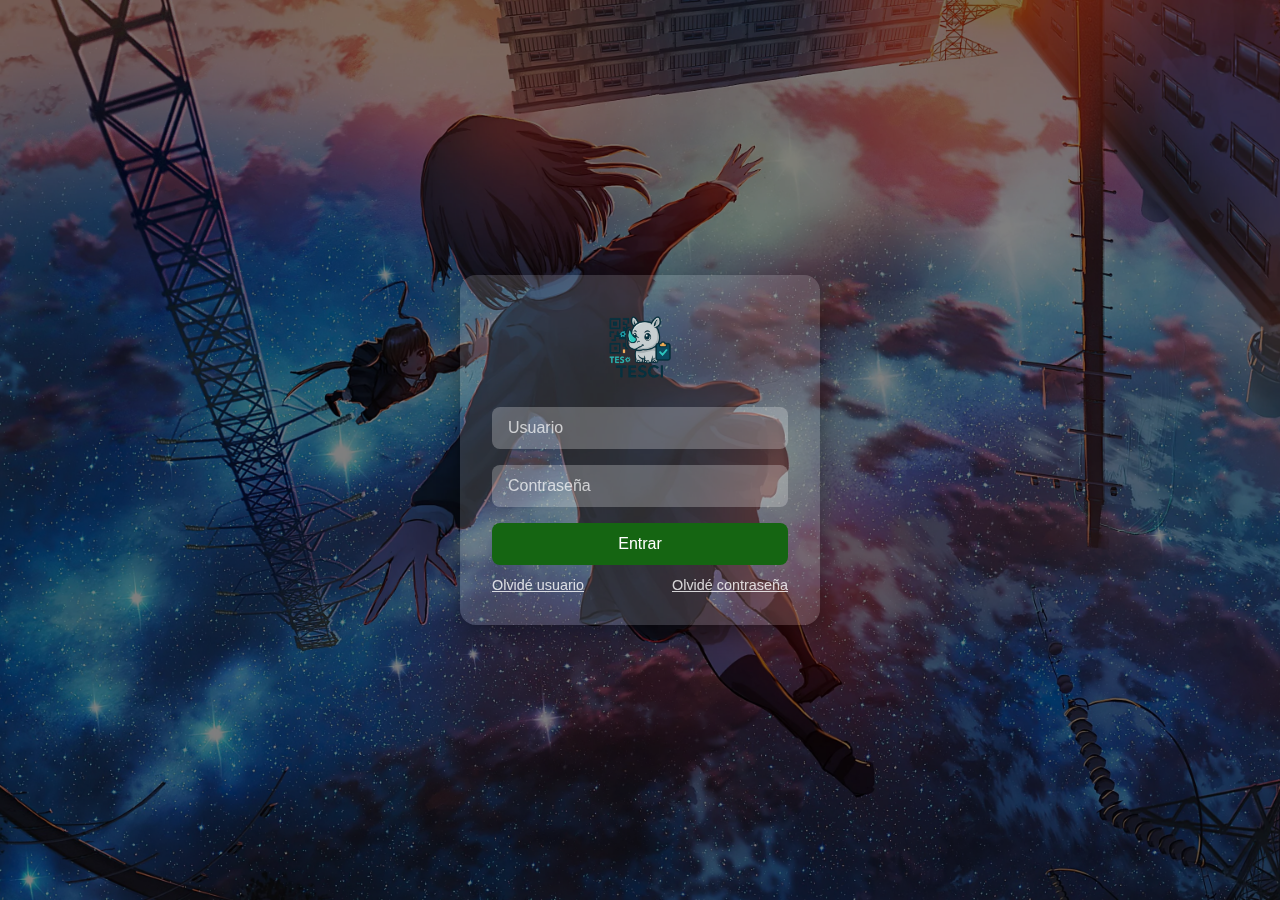
<file: index.html>
<!DOCTYPE html>
<html lang="es">
<head>
  <meta charset="UTF-8">
  <title>Login · Asistencia QR</title>
    <!-- favicon básico -->
<link rel="icon" type="image/x-icon" href="assets/favicon.ico" />

<!-- (opcional) versión PNG para navegadores modernos -->
<link rel="icon" type="image/png" sizes="32x32" href="assets/favicon.png" />
<link rel="icon" type="image/png" sizes="16x16" href="assets/favicon-16.png" />

  <meta name="viewport" content="width=device-width,initial-scale=1">
  <link rel="stylesheet" href="login.css">
</head>
<script src="click-sound.js" defer></script>

<body>
  <div class="login-wrapper">
    <div class="login-container">
      <img src="assets/logo.png" alt="Logo" class="login-logo">
      <form id="login-form">
        <input type="text"     id="login-user" placeholder="Usuario" required>
        <input type="password" id="login-pass" placeholder="Contraseña" required>
        <button type="submit">Entrar</button>
      </form>
      <div class="links">
        <a href="#" id="forgot-user-link">Olvidé usuario</a>
        <a href="#" id="forgot-pass-link">Olvidé contraseña</a>
      </div>
      <p id="login-error" class="login-error"></p>
    </div>
  </div>
  <script src="login.js" defer></script>
</body>
</html>
</file>
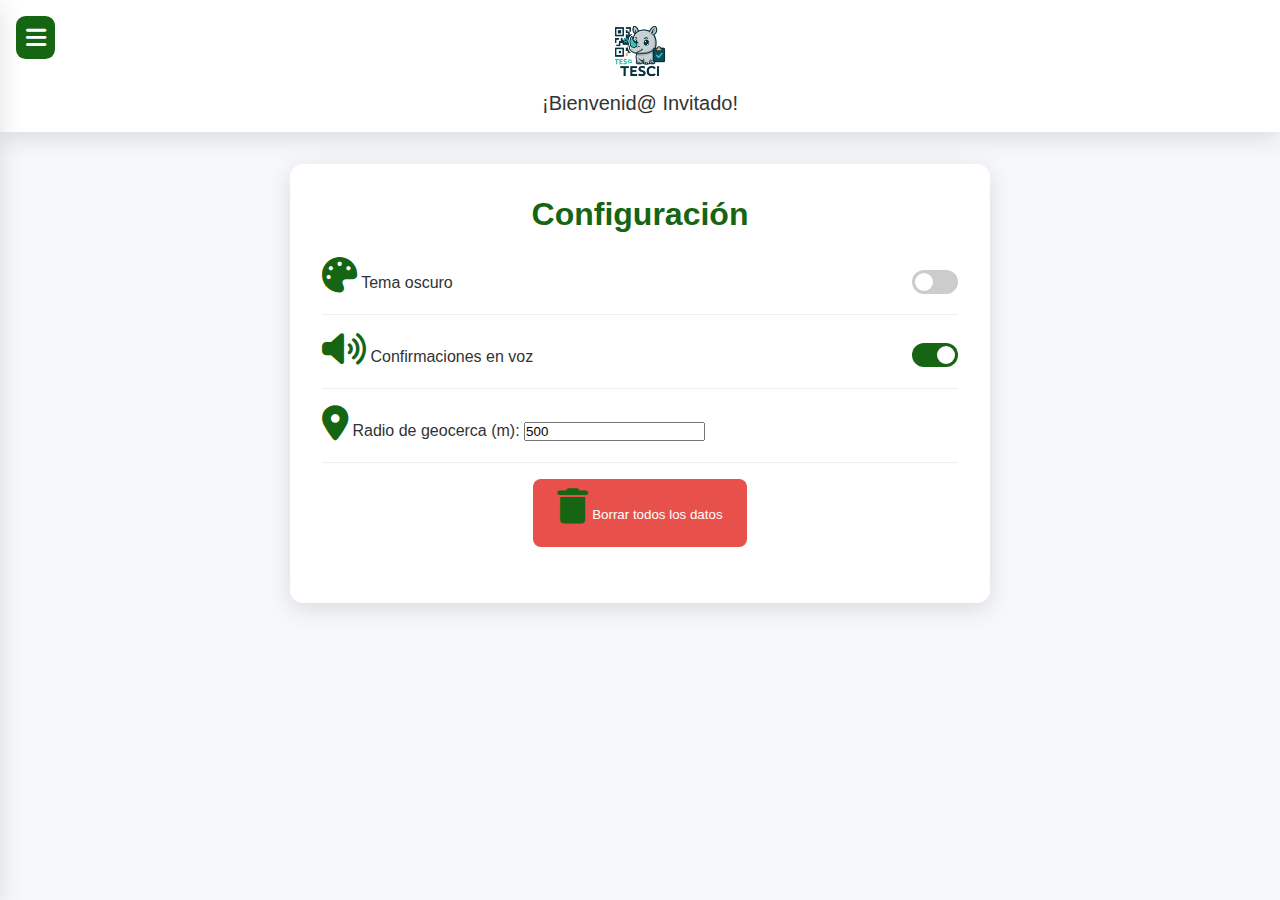
<file: config.html>
<!DOCTYPE html>
<html lang="es">
<head>
  <meta charset="utf-8" />
  <meta name="viewport" content="width=device-width,initial-scale=1" />
  <title>Configuración · Asistencia QR</title>

  <!-- favicons -->
  <link rel="icon" type="image/x-icon" href="assets/favicon.ico" />
  <link rel="icon" type="image/png"  sizes="32x32" href="assets/favicon.png" />
  <link rel="icon" type="image/png"  sizes="16x16" href="assets/favicon-16.png" />

  <!-- estilos -->
  <link rel="stylesheet"
        href="https://cdnjs.cloudflare.com/ajax/libs/font-awesome/6.4.0/css/all.min.css"/>
  <link rel="stylesheet" href="style.css" />
  <link rel="stylesheet" href="config.css" />

  <!-- menú + sonido -->
  <script src="menu.js"             defer></script>
  <script src="js/click-sound.js"   defer></script>

  <!-- lógica de configuración -->
  <script type="module" src="/config.js" defer></script>
</head>

<body>
<main class="content protected">
  <section class="config-section card">
    <h1>Configuración</h1>

    <!-- Tema oscuro -->
    <div class="config-row">
      <span><i class="fas fa-palette"></i> Tema oscuro</span>
      <label class="switch">
        <input type="checkbox" id="dark-toggle"/>
        <span class="slider"></span>
      </label>
    </div>

    <!-- Confirmaciones en voz -->
    <div class="config-row">
      <span><i class="fas fa-volume-up"></i> Confirmaciones en voz</span>
      <label class="switch">
        <input type="checkbox" id="voice-toggle"/>
        <span class="slider"></span>
      </label>
    </div>

    <!-- Geocerca -->
    <div class="config-row">
      <label>
        <i class="fas fa-map-marker-alt"></i>
        Radio de geocerca (m):
        <input type="number" id="geo-radius" min="100" step="50"/>
      </label>
    </div>

    <!-- Modo mantenimiento (switch simple) -->
    <div class="config-row" id="row-maint" style="display:none">
      <span><i class="fas fa-wrench"></i> Modo mantenimiento</span>
      <label class="switch">
        <input type="checkbox" id="maint-toggle"/>
        <span class="slider"></span>
      </label>
    </div>

    <!-- Panel avanzado de mantenimiento -->
    <div id="maint-advanced" style="display:none;margin-top:1rem">
      <h3>Mensaje para los usuarios</h3>
      <textarea id="maint-msg" rows="3"
                placeholder="Ej.: Actualizando servidor…"></textarea>

      <h3>Fin estimado</h3>
      <input type="datetime-local" id="maint-end"/>

      <h3>Tareas / cambios</h3>
      <textarea id="maint-list" rows="3"
        placeholder="- Migración BD&#10;- Optimización cámara"></textarea>

      <button id="maint-save" class="secondary" style="margin-top:.8rem">
        <i class="fas fa-save"></i> Guardar aviso
      </button>
    </div>

    <!-- Danger zone -->
    <div class="config-row center">
      <button id="reset-btn">
        <i class="fas fa-trash"></i> Borrar todos los datos
      </button>
    </div>

    <!-- Toast -->
    <div id="notification" class="notification"></div>
  </section>
</main>
</body>
</html>
</file>
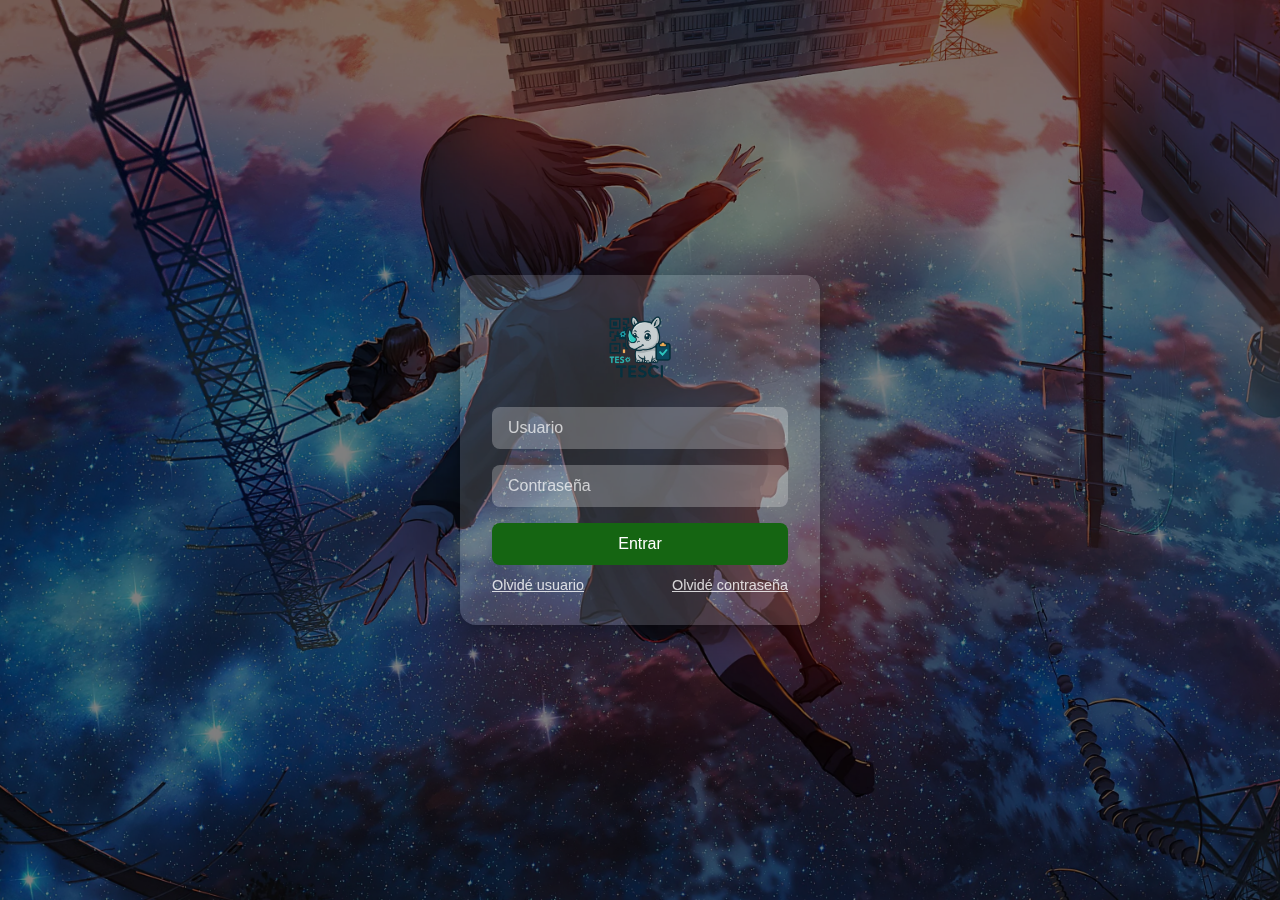
<file: gestionalumnos.html>
<!DOCTYPE html>
<html lang="es">
<head>
  <meta charset="UTF-8" />
  <meta name="viewport" content="width=device-width,initial-scale=1" />
  <title>Gestión de Alumnos · Asistencia QR</title>
  <!-- favicon básico -->
  <link rel="icon" type="image/x-icon" href="assets/favicon.ico" />

  <!-- (opcional) versión PNG para navegadores modernos -->
  <link rel="icon" type="image/png" sizes="32x32" href="assets/favicon.png" />
  <link rel="icon" type="image/png" sizes="16x16" href="assets/favicon-16.png" />
  <!-- Iconos + estilos globales -->
  <link rel="stylesheet" href="https://cdnjs.cloudflare.com/ajax/libs/font-awesome/6.4.0/css/all.min.css"/>
  <link rel="stylesheet" href="style.css" />

  <!-- Estilos específicos -->
  <link rel="stylesheet" href="gestionalumnos.css" />

  <!-- Menú/header -->
  <script src="menu.js" defer></script>
  <!-- Lógica de alumnos -->
  <script src="gestionalumnos.js" defer></script>
</head>
<body>
  <!-- menu.js insertará el sidebar + header -->

  <main class="content protected">
    <section class="alumno-section">
      <h1>Gestión de Alumnos</h1>

      <!-- ░░ Formulario Alta / Edición ░░ -->
      <form id="alumno-form" class="alumno-form" autocomplete="off">
        <h2 id="form-title">Añadir Alumno</h2>

        <div class="form-row">
          <label>Núm. Control *</label>
          <!-- SIN pattern; controla el formato en JS -->
          <input type="number" id="ctrl" inputmode="numeric" required />
        </div>

        <div class="form-row">
          <label>Nombre(s) *</label>
          <input id="nombre" required />
        </div>

        <div class="form-row">
          <label>Apellido paterno *</label>
          <input id="ap-pat" required />
        </div>

        <div class="form-row">
          <label>Apellido materno *</label>
          <input id="ap-mat" required />
        </div>

        <div class="form-actions">
          <button type="submit" id="save-btn">
            <i class="fas fa-save"></i> Guardar
          </button>
          <button type="button" id="cancel-btn" class="secondary" style="display:none;">
            <i class="fas fa-times"></i> Cancelar
          </button>
        </div>
      </form>

      <!-- ░░ Tabla Alumnos ░░ -->
      <table class="alumno-table" id="alumno-table">
        <thead>
          <tr>
            <th>N° Control</th>
            <th>Nombre Completo</th>
            <th>% Asistencia</th>
            <th>Acciones</th>
          </tr>
        </thead>
        <tbody></tbody>
      </table>

      <div id="notification" class="notification"></div>
    </section>
  </main>
</body>
</html>
</file>
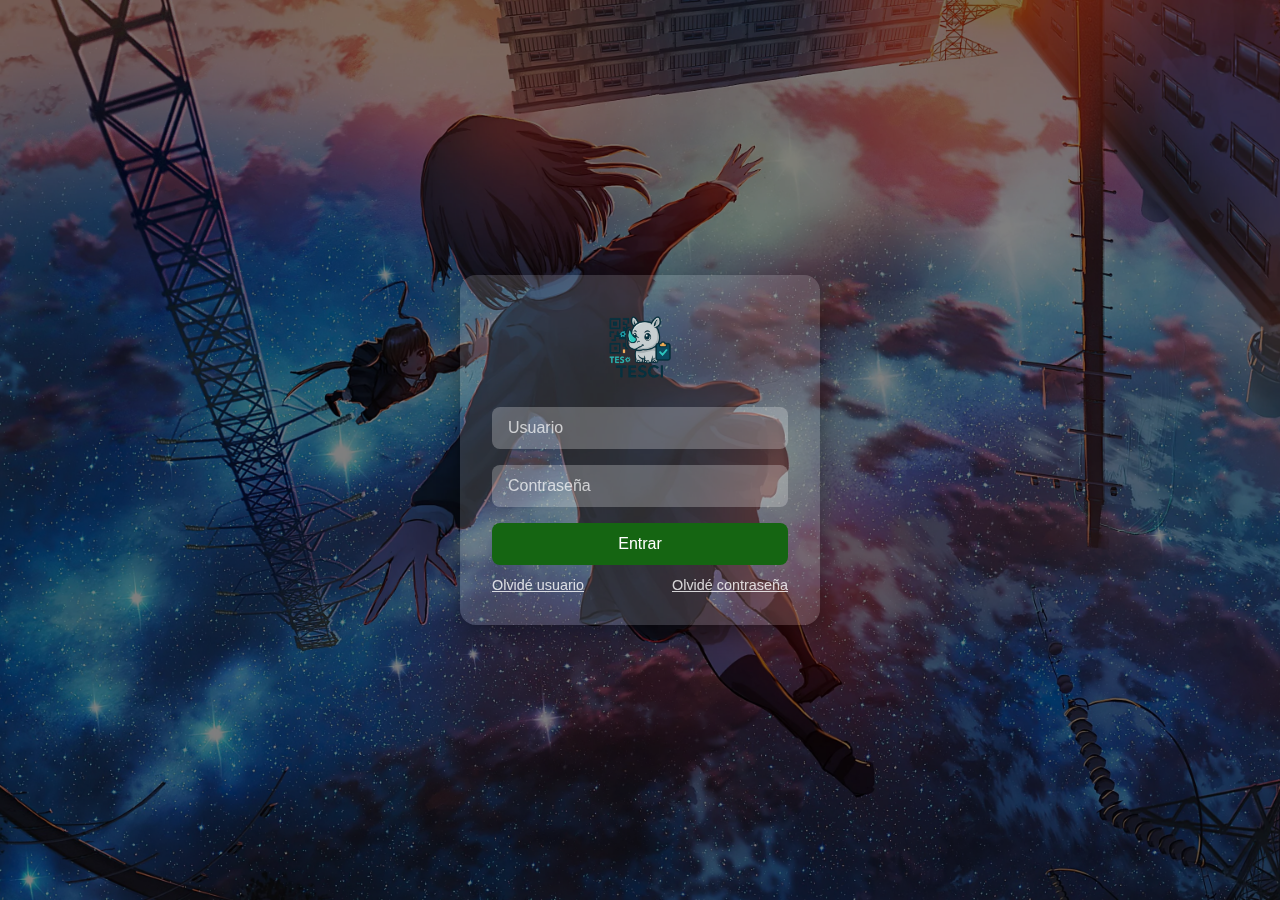
<file: gestionhorarios.html>
<!DOCTYPE html>
<html lang="es">
<head>
  <meta charset="UTF-8" />
  <meta name="viewport" content="width=device-width,initial-scale=1" />
  <title>Gestión de Horarios · Asistencia QR</title>
  <!-- favicon básico -->
  <link rel="icon" type="image/x-icon" href="assets/favicon.ico" />

  <!-- (opcional) versión PNG para navegadores modernos -->
  <link rel="icon" type="image/png" sizes="32x32" href="assets/favicon.png" />
  <link rel="icon" type="image/png" sizes="16x16" href="assets/favicon-16.png" />
  <link rel="stylesheet" href="https://cdnjs.cloudflare.com/ajax/libs/font-awesome/6.4.0/css/all.min.css"/>
  <link rel="stylesheet" href="style.css"/>
  <link rel="stylesheet" href="gestionhorarios.css"/>

  <script src="menu.js" defer></script>
  <script src="gestionhorarios.js" defer></script>
</head>
<script src="click-sound.js" defer></script>

<body>
  <!-- sidebar + header los inyecta menu.js -->

  <main class="content protected">
    <section class="schedule-section card">
      <h1>Gestión de Horarios</h1>

      <!-- ░░ Formulario Alta / Edición ░░ -->
      <form id="class-form" class="class-form" autocomplete="off">
        <h2 id="form-title">Añadir Clase</h2>

        <div class="row2">
          <label>Materia *</label>
          <input id="subject" required />
        </div>

        <!-- DÍAS: ahora cada label contiene el input y un <span> que mostraremos -->
          <div class="row2">
             <label>Días *</label>
                <div class="day-group" id="day-group">
                    <label><input type="checkbox" value="L"><span>Lun</span></label>
                    <label><input type="checkbox" value="M"><span>Mar</span></label>
                    <label><input type="checkbox" value="Mi"><span>Mié</span></label>
                    <label><input type="checkbox" value="J"><span>Jue</span></label>
                    <label><input type="checkbox" value="V"><span>Vie</span></label>
                    <label><input type="checkbox" value="S"><span>Sáb</span></label>
          </div>
        </div>


        <div class="row2">
          <label>Hora inicio *</label>
          <input type="time" id="start" required />
        </div>
        <div class="row2">
          <label>Hora fin *</label>
          <input type="time" id="end" required />
        </div>

        <div class="form-actions">
          <button type="submit" id="save-btn"><i class="fas fa-save"></i> Guardar</button>
          <button type="button" id="cancel-btn" class="secondary" style="display:none;"><i class="fas fa-times"></i> Cancelar</button>
        </div>
      </form>

      <!-- ░░ Tabla Horarios ░░ -->
      <table class="schedule-table" id="schedule-table">
        <thead>
          <tr>
            <th>Materia</th><th>Días</th><th>Horario</th><th>Horas/sem</th><th>Acciones</th>
          </tr>
        </thead>
        <tbody></tbody>
      </table>

      <div id="notification" class="notification"></div>
    </section>
  </main>
</body>
</html>
</file>
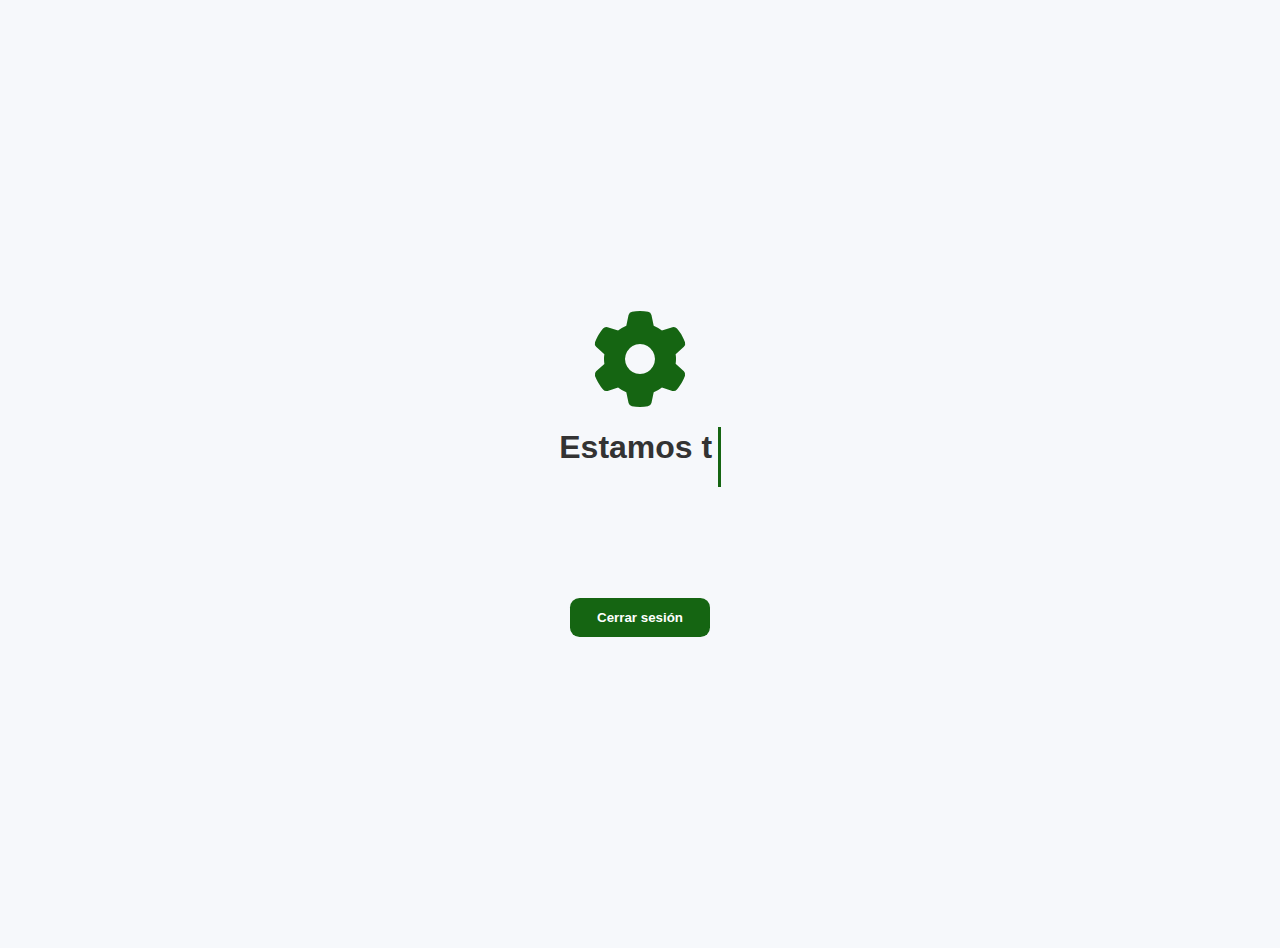
<file: maintenance.html>
<!DOCTYPE html>
<html lang="es">
<head>
<meta charset="utf-8"/>
<meta name="viewport" content="width=device-width,initial-scale=1"/>
<title>Mantenimiento</title>

<link rel="stylesheet"
      href="https://cdnjs.cloudflare.com/ajax/libs/font-awesome/6.4.0/css/all.min.css"/>

<style>
  :root{                         /* tema claro */
    --bg:#f6f8fb;
    --text:#333;
    --primary:#156512;
  }
  :root.dark{                    /* tema oscuro */
    --bg:#1b1b1b;
    --text:#e5e5e5;
    --primary:#34c36d;
  }
  body{
    display:flex;flex-direction:column;align-items:center;justify-content:center;
    min-height:100vh;padding:1rem;text-align:center;
    background:var(--bg);color:var(--text);
    font-family:'Segoe UI',sans-serif;
    transition:background .3s,color .3s;
  }
  /* engrane giratorio */
  .gear{font-size:6rem;color:var(--primary);animation:spin 4s linear infinite}
  @keyframes spin{to{transform:rotate(360deg)}}

  /* encabezado animado */
  .type-box{
    font-size:2rem;font-weight:600;line-height:1.3;
    white-space:nowrap;overflow:hidden;
    border-right:3px solid var(--primary);
    padding-right:.35rem;          /* evita cortar la última letra */
    min-height:3.8rem;
    animation:blink .9s steps(1) infinite;
    margin:1.2rem 0 1rem;
  }
  @keyframes blink{50%{border-color:transparent}}

  /* mensaje fijo */
  #m-msg{max-width:480px;font-size:1.2rem;margin-bottom:.8rem}

  /* hora fin */
  #m-end{font-weight:600;margin-bottom:.6rem}

  /* lista de tareas */
  #m-tasks{
    white-space:pre-line;text-align:left;
    border-left:4px solid var(--primary);
    padding-left:1rem;margin-top:.8rem;font-size:1rem;max-width:480px;
  }

  /* botón logout */
  button{
    background:var(--primary);color:#fff;border:none;font-weight:600;
    padding:.75rem 1.7rem;border-radius:.6rem;cursor:pointer;margin-top:1.5rem;
    transition:filter .15s;
  }
  button:hover{filter:brightness(1.1)}
</style>
</head>
<body>

<i class="fas fa-cog gear"></i>

<!-- texto animado -->
<h2 id="type-msg" class="type-box"></h2>

<!-- mensaje / hora / tareas configurables -->
<p id="m-msg"></p>
<p id="m-end"></p>
<div id="m-tasks"></div>

<button id="btn-logout">Cerrar sesión</button>

<script>
/* ╭─ preferencias (tema & aviso) ─────────────────────────── */
const cfg = JSON.parse(localStorage.qr_config || '{}');
if (cfg.dark) document.documentElement.classList.add('dark');

/* ╭─ frases animadas (sin emojis) ────────────────────────── */
const phrases=[
  'Estamos trabajando…',
  'Actualizando el sistema ',
  'Optimizando rendimiento ',
  'Revisando módulos de seguridad ',
  'Sincronizando datos ',
  'Realizando tareas de mejora ',
  '¡Volveremos en breve! '
];
let ip=0, ic=0, typing=true;
const typeBox=document.getElementById('type-msg');

function loop(){
  const txt=phrases[ip];
  if(typing){
    ic++;
    if(ic===txt.length){typing=false;setTimeout(loop,1200);return;}
  }else{
    ic--;
    if(ic===0){typing=true;ip=(ip+1)%phrases.length;}
  }
  typeBox.textContent=txt.slice(0,ic);
  setTimeout(loop,typing?90:45);
}
loop();

/* ╭─ mensaje, hora estimada y tareas ─────────────────────── */
document.getElementById('m-msg').textContent = cfg.maintMessage || '';
document.getElementById('m-end').textContent =
  cfg.maintEnd ? 'Fin estimado: ' + new Date(cfg.maintEnd).toLocaleString() : '';
document.getElementById('m-tasks').textContent = cfg.maintTasks || '';

/* ╭─ cerrar sesión ───────────────────────────────────────── */
document.getElementById('btn-logout').onclick = () => {
  sessionStorage.clear();
  location.replace('index.html');
};
</script>
</body>
</html>
</file>
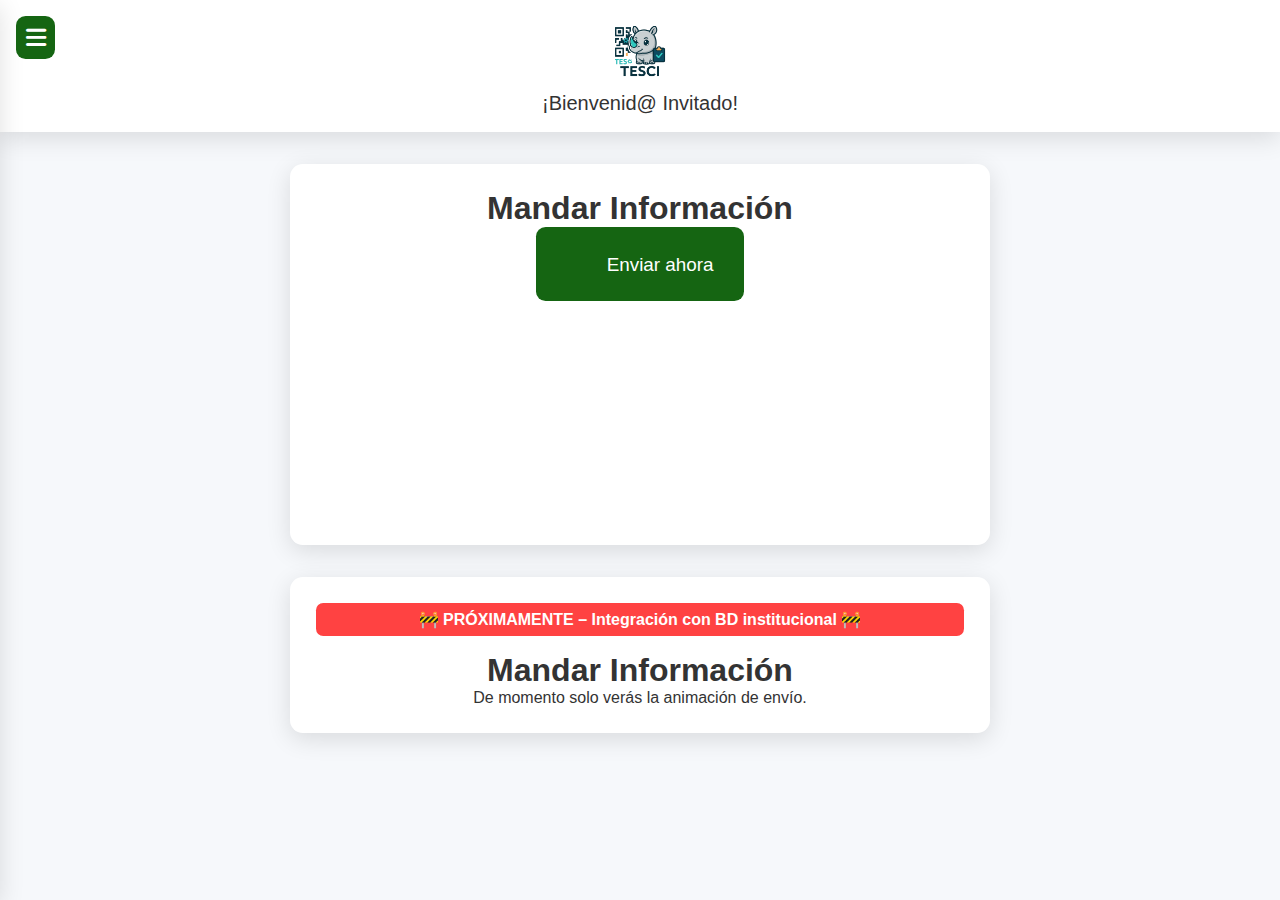
<file: mandar.html>
<!DOCTYPE html>
<html lang="es">
<head>
  <meta charset="UTF-8" />
  <meta name="viewport" content="width=device-width,initial-scale=1" />
  <title>Mandar Información · Asistencia QR</title>

  <link rel="stylesheet" href="https://cdnjs.cloudflare.com/ajax/libs/font-awesome/6.4.0/css/all.min.css"/>
  <link rel="stylesheet" href="style.css"/>
  <link rel="stylesheet" href="mandar.css"/>

  <script src="menu.js" defer></script>
  <script src="mandar.js" defer></script>
</head>
<script src="click-sound.js" defer></script>

<body>
  <main class="content protected">
    <section class="send-section card">
      <h1>Mandar Información</h1>
      
      <button id="send-btn">
        <i class="fas fa-paper-plane"></i> Enviar ahora
      </button>

      <!-- Animación -->
      <div id="anim-wrapper" class="anim-wrapper">
        <i class="fas fa-paper-plane plane"></i>
        <div class="progress"><div class="bar"></div></div>
      </div>

      <div id="notification" class="notification"></div>
    </section>


    <section class="send-section card">

        <!-- NUEVO banner -->
        <div class="soon-banner">🚧 PRÓXIMAMENTE – Integración con BD institucional 🚧</div>
      
        <h1>Mandar Información</h1>
        <p>De momento solo verás la animación de envío.</p>
  </main>
</body>
</html>
</file>
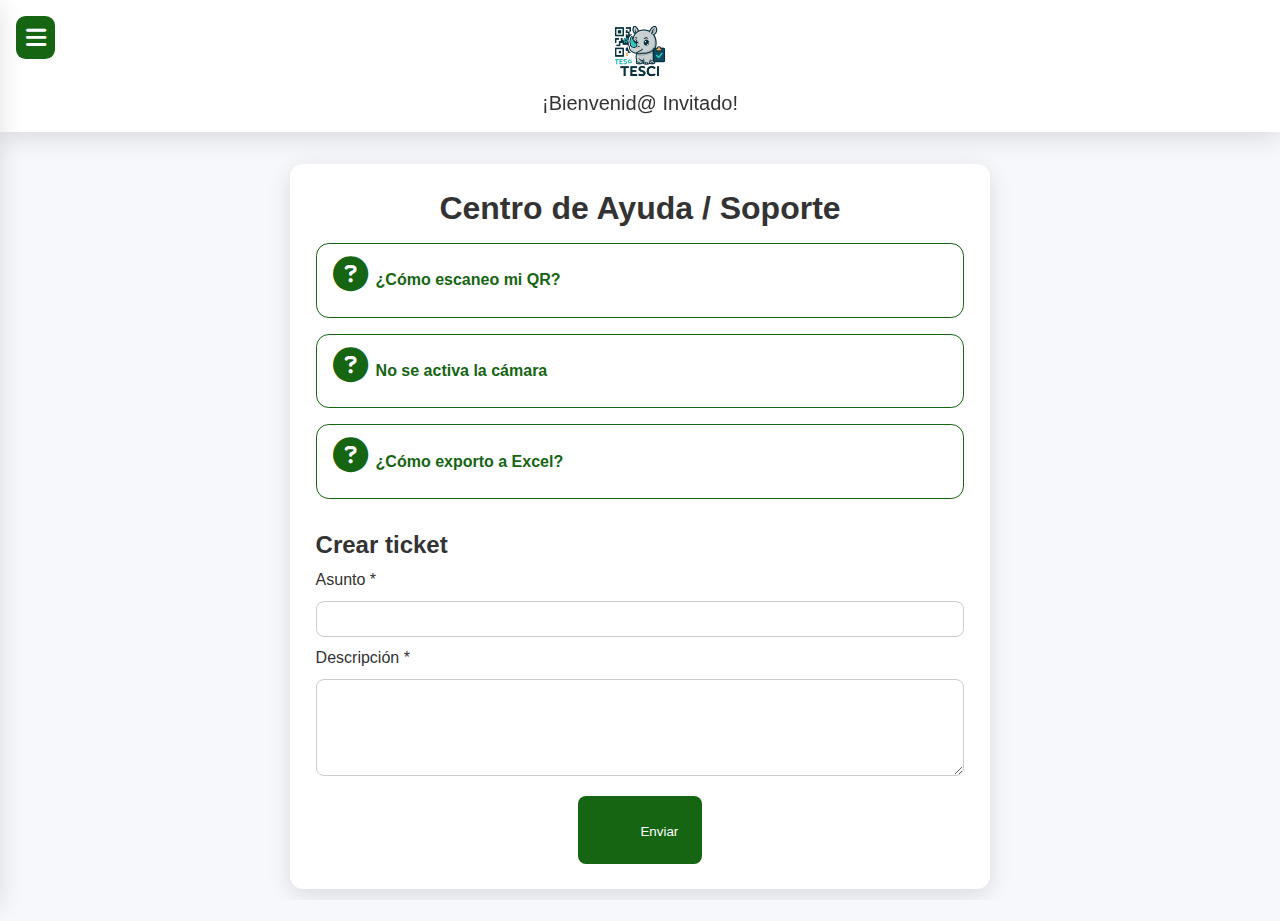
<file: soporte.html>
<!DOCTYPE html>
<html lang="es">
<head>
  <meta charset="UTF-8" />
  <meta name="viewport" content="width=device-width,initial-scale=1" />
  <title>Ayuda · Asistencia QR</title>
  <!-- favicon básico -->
  <link rel="icon" type="image/x-icon" href="assets/favicon.ico" />

  <!-- (opcional) versión PNG para navegadores modernos -->
  <link rel="icon" type="image/png" sizes="32x32" href="assets/favicon.png" />
  <link rel="icon" type="image/png" sizes="16x16" href="assets/favicon-16.png" />
  <!-- Font Awesome + estilos globales -->
  <link
    rel="stylesheet"
    href="https://cdnjs.cloudflare.com/ajax/libs/font-awesome/6.4.0/css/all.min.css"
  />
  <link rel="stylesheet" href="style.css" />

  <!-- Estilos específicos de la página de soporte -->
  <link rel="stylesheet" href="soporte.css" />

  <!-- Menú / header inyectados y lógica de tickets -->
  <script src="menu.js" defer></script>
  <script src="soporte.js" defer></script>
</head>
<script src="click-sound.js" defer></script>

<body>
  <!-- sidebar y header los insertará menu.js -->

  <main class="content protected">
    <!-- La clase card reaprovecha el estilo de tarjetas globales -->
    <section class="support-section card">
      <h1>Centro de Ayuda / Soporte</h1>

      <!-- ░░ Preguntas frecuentes ░░ -->
      <details class="faq">
        <summary><i class="fas fa-question-circle"></i> ¿Cómo escaneo mi QR?</summary>
        <p>Entra a “Pase de Lista”, apunta la cámara al código y espera la confirmación.</p>
      </details>

      <details class="faq">
        <summary><i class="fas fa-question-circle"></i> No se activa la cámara</summary>
        <p>Verifica los permisos del navegador o utiliza el botón “Escanear imagen”.</p>
      </details>

      <details class="faq">
        <summary><i class="fas fa-question-circle"></i> ¿Cómo exporto a Excel?</summary>
        <p>En “Pase de Lista” presiona <b>Exportar Excel</b>. Descargará <code>asistencias.xlsx</code>.</p>
      </details>

      <!-- ░░ Formulario de ticket ░░ -->
      <form id="ticket-form" class="ticket-form" autocomplete="off">
        <h2>Crear ticket</h2>

        <label>Asunto *</label>
        <input id="subj" required />

        <label>Descripción *</label>
        <textarea id="msg" rows="5" required></textarea>

        <button type="submit"><i class="fas fa-paper-plane"></i> Enviar</button>
      </form>

      <!-- notificación toast -->
      <div id="notification" class="notification"></div>
    </section>
  </main>
</body>
</html>
</file>
<file: style.css>
/*────────────────── 1 ░ VARIABLES LIGHT / DARK ░ ─────────────────*/
:root{
  --primary        : #156512;
  --primary-dark   : #3aa050;
  --bg             : #f6f8fb;
  --surface        : #ffffff;
  --text           : #333333;
  --shadow         : 0 6px 24px rgba(0,0,0,.12);
  --radius         : .8rem;
  --transition     : .28s cubic-bezier(.4,.0,.2,1);
  --sidebar-w      : 280px;            /* ⇠ más ancho */
}
:root.dark{
  --primary        : #34c36d;
  --primary-dark   : #27a75b;
  --bg             : #1c1c1c;
  --surface        : #272727;
  --text           : #e5e5e5;
  --shadow         : 0 6px 24px rgba(0,0,0,.55);
}

/*────────────────── 2 ░ RESET & BASE ░ ─────────────────*/
*,*::before,*::after{box-sizing:border-box;margin:0;padding:0}
html,body{
  height:100%;font-family:'Segoe UI',sans-serif;
  background:var(--bg);color:var(--text);overflow-x:hidden;
  transition:background var(--transition),color var(--transition);
}

/*────────────────── 3 ░ HAMBURGER ░ ─────────────────*/
.hamburger{
  position:fixed;top:1rem;left:1rem;z-index:1200;
  background:var(--primary);color:#fff;border:none;
  padding:.6rem;border-radius:.6rem;cursor:pointer;
  font-size:1.45rem;line-height:1;transition:background var(--transition);
}
body.sidebar-open .hamburger{background:var(--primary-dark)}

/*────────────────── 4 ░ SIDEBAR ░ ─────────────────*/
.sidebar{
  position:fixed;top:0;left:calc(var(--sidebar-w)*-1);
  width:var(--sidebar-w);height:100vh;
  background:var(--surface);box-shadow:var(--shadow);
  transition:transform var(--transition),box-shadow var(--transition);
  z-index:1100;display:flex;flex-direction:column;
}
body.sidebar-open .sidebar{transform:translateX(var(--sidebar-w))}
.sidebar-header{
  text-align:center;padding:2.2rem 1rem 1.8rem;
  border-bottom:1px solid rgba(0,0,0,.06);
}
.sidebar-logo{width:72px;height:72px}
.sidebar-header h2{margin-top:.6rem;font-size:1.15rem;color:var(--primary)}
.sidebar-menu{list-style:none;margin-top:.8rem;flex:1;overflow-y:auto}

/* item */
.sidebar-menu li{
  margin:.25rem 0;position:relative;
}
.sidebar-menu a{
  display:flex;align-items:center;gap:.9rem;
  padding:.85rem 1.6rem;font-size:1rem;font-weight:500;
  color:var(--text);text-decoration:none;
  transition:background var(--transition),color var(--transition);
}

/* indicador activo */
.sidebar-menu li.active>a,
.sidebar-menu a:hover{
  color:#fff;background:var(--primary-dark);
}
.sidebar-menu li.active::before{
  content:"";position:absolute;left:0;top:0;height:100%;
  width:5px;background:var(--primary);border-radius:0 4px 4px 0;
}

/* scroll estilizado */
.sidebar-menu::-webkit-scrollbar{width:6px}
.sidebar-menu::-webkit-scrollbar-thumb{
  background:rgba(0,0,0,.2);border-radius:3px}

/*────────────────── 5 ░ HEADER ░ ─────────────────*/
.header{
  position:sticky;top:0;z-index:500;
  background:var(--surface);box-shadow:var(--shadow);
  display:flex;flex-direction:column;align-items:center;
  padding:1.1rem 1.6rem;transition:margin-left var(--transition),background var(--transition);
}
body.sidebar-open .header{margin-left:var(--sidebar-w)}
.header-logo{width:66px;height:66px;margin-bottom:.5rem}
.header-greeting{font-size:1.25rem;text-align:center}

/*────────────────── 6 ░ WELCOME DASHBOARD ░ ─────────────────*/
.welcome-dashboard{
  max-width:980px;margin:2.2rem auto;padding:0 1.2rem;
  display:grid;gap:1.6rem;
  grid-template-columns:repeat(auto-fit,minmax(150px,1fr));
  transition:margin-left var(--transition)
}
body.sidebar-open .welcome-dashboard{margin-left:var(--sidebar-w)}
.card{
  background:var(--surface);border-radius:var(--radius);box-shadow:var(--shadow);
  padding:1.6rem;text-align:center;
  transition:transform .2s,box-shadow .2s,background var(--transition);
}
.card:hover{transform:translateY(-4px);box-shadow:0 8px 26px rgba(0,0,0,.15)}
.card i{font-size:2.2rem;color:var(--primary);margin-bottom:.85rem;transition:color var(--transition)}
.card a{
  display:block;margin-top:.55rem;font-weight:600;font-size:.98rem;
  color:var(--text);text-decoration:none;transition:color var(--transition)
}
.card a:hover{color:var(--primary)}
:root.dark .card a{color:#d3d3d3}

/*────────────────── 7 ░ NOTIFICATION ░ ─────────────────*/
.notification{
  position:fixed;                   /* quita del flujo */
  top:1rem;right:1rem;z-index:1300;

  max-width:320px;                  /* ⬅️  nunca se ensancha más   */
  padding:.8rem 1.3rem;
  border-radius:var(--radius);
  background:var(--primary);
  color:#fff;font-weight:500;

  box-shadow:var(--shadow);
  display:none;                     /* se muestra por JS */
  word-wrap:break-word;
  pointer-events:none;              /* no captura clics */
  transition:transform .3s ease,opacity .3s ease;
}


/*────────────────── 8 ░ RESPONSIVE ░ ─────────────────*/
@media(max-width:650px){ .welcome-dashboard{grid-template-columns:repeat(auto-fit,minmax(140px,1fr))} }
@media(max-width:420px){ .welcome-dashboard{grid-template-columns:1fr} }

/*────────────────── 9 ░ SIDEBAR ADAPTATIVO ░ ───────────────*/
@media(max-width:700px){
  :root{--sidebar-w:240px;}                 /* sidebar más estrecho */
  .sidebar{left:-240px}
  body.sidebar-open .sidebar{transform:translateX(240px)}
}

/* texto largo → “…” en desktop  | multiparágrafo en móvil */
.sidebar-menu a{
  white-space:nowrap;overflow:hidden;text-overflow:ellipsis;max-width:calc(var(--sidebar-w)-70px);
}
@media(max-width:700px){
  .sidebar-menu a{
    white-space:normal;overflow:visible;text-overflow:unset;max-width:100%;
    line-height:1.3em;
  }
  .sidebar-menu a i{flex:0 0 24px}
}
</file>
<file: config.css>
.config-section{
    max-width:700px;margin:2rem auto;background:var(--surface);
    padding:2rem;border-radius:var(--radius);box-shadow:var(--shadow)
  }
  .config-section h1{color:var(--primary);text-align:center;margin-bottom:1.5rem}
  .config-row{
    display:flex;justify-content:space-between;align-items:center;
    margin:1rem 0;padding-bottom:.5rem;border-bottom:1px solid #eee
  }
  .config-row.center{justify-content:center;border:none}
  .switch{
    position:relative;display:inline-block;width:46px;height:24px
  }
  .switch input{opacity:0;width:0;height:0}
  .slider{
    position:absolute;cursor:pointer;top:0;left:0;right:0;bottom:0;
    background:#ccc;border-radius:24px;transition:.3s
  }
  .slider:before{
    position:absolute;content:'';height:18px;width:18px;left:3px;bottom:3px;
    background:#fff;border-radius:50%;transition:.3s
  }
  input:checked + .slider{background:var(--primary)}
  input:checked + .slider:before{transform:translateX(22px)}
  #reset-btn{
    background:#e8504c;color:#fff;border:none;padding:.6rem 1.5rem;
    border-radius:.5rem;cursor:pointer
  }
  #reset-btn:hover{background:#c93430}
</file>
<file: gestionalumnos.css>
/* hereda variables de style.css */
.alumno-section{
    max-width:900px;margin:2rem auto;background:var(--surface);
    padding:2rem;border-radius:var(--radius);box-shadow:var(--shadow);
    text-align:center
  }
  .alumno-section h1{color:var(--primary);margin-bottom:1.5rem}
  .alumno-form{display:grid;grid-template-columns:1fr 1fr;gap:1rem 2rem;margin-bottom:2rem;text-align:left}
  .alumno-form h2{grid-column:1 / -1;margin-bottom:.5rem;text-align:center}
  .form-row{display:flex;flex-direction:column}
  .form-row input{padding:.5rem;border:1px solid #ccc;border-radius:.4rem}
  .form-actions{grid-column:1 / -1;display:flex;gap:1rem;justify-content:center}
  .form-actions button{background:var(--primary);color:#fff;border:none;padding:.6rem 1.25rem;border-radius:.5rem;cursor:pointer}
  .form-actions .secondary{background:#888}
  .form-actions button:hover{transform:translateY(-2px);background:var(--primary-dark)}
  .alumno-table{width:100%;border-collapse:collapse}
  .alumno-table thead{background:#eef3fb}
  .alumno-table th,.alumno-table td{padding:.6rem;border-bottom:1px solid #ddd;text-align:center}
  .alumno-table tbody tr:hover{background:#f6fbff}
  .action-btn{background:none;border:none;cursor:pointer;font-size:1rem;color:var(--primary)}
  .action-btn:hover{color:var(--primary-dark)}
  @media(max-width:600px){
    .alumno-form{grid-template-columns:1fr}
  }

  /*──────────────────────────
   MODO OSCURO – MEJOR CONTRASTE
  (añade al final del CSS)
──────────────────────────*/
:root.dark {
    /* texto principal un poco más claro */
    --text: #f1f1f1;
  }
  
  :root.dark .alumno-form input {
    /* campos más claros para que el texto destaque */
    background:#2c2c2c;
    border-color:#555;
    color:#f1f1f1;
  }
  
  :root.dark .alumno-form input:focus {
    border-color:var(--primary);
  }
  
  :root.dark .alumno-table thead {
    /* cabecera gris medio para contraste */
    background:#424a55;
    color:#fff;
  }
  
  :root.dark .alumno-table tbody tr:hover {
    background:#33393f;          /* resalte suave */
  }
  
  :root.dark .action-btn {
    color:var(--primary);
    opacity:1;                   /* iconos a brillo completo */
  }
  
  :root.dark .notification {
    /* mantiene verde, pero sube un poco brillo de texto */
    color:#fff;
  }
</file>
<file: gestionhorarios.css>
/* hereda variables de style.css */
.schedule-section.card{max-width:900px;margin:2rem auto}

.class-form{
  display:grid;grid-template-columns:repeat(auto-fit,minmax(180px,1fr));
  gap:1rem 2rem;margin-bottom:2rem;text-align:left
}
.class-form h2{grid-column:1/-1;margin-bottom:.5rem;text-align:center}
.row2{display:flex;flex-direction:column}
.day-group{
  display:flex;gap:.25rem;flex-wrap:wrap;padding-top:.25rem
}
.day-group label{
  background:var(--bg);padding:.25rem .5rem;border-radius:.4rem;
  border:1px solid #ccc;cursor:pointer;user-select:none
}
/*───────── selector de días ─────────*/
.day-group{
    display:flex;gap:.4rem;flex-wrap:wrap;padding-top:.25rem
  }
  
  /* ocultamos el checkbox, mostramos el span */
  .day-group input{display:none}
  
  .day-group label{
    cursor:pointer;user-select:none;
    border:1px solid #ccc;
    border-radius:var(--radius);
    overflow:hidden;               /* redondeo aplicado al span interno */
  }
  .day-group span{
    display:block;
    padding:.35rem .7rem;
    background:var(--surface);
    color:var(--text);
    transition:background var(--transition),color var(--transition),border var(--transition);
  }
  
  /* checked => chip verde */
  .day-group input:checked + span{
    background:var(--primary);
    color:#fff;
    border-color:var(--primary);
  }
  
  /* modo oscuro: contorno más claro para chips sin seleccionar */
  :root.dark .day-group label{border-color:#555}
  

.form-actions{
  grid-column:1/-1;display:flex;gap:1rem;justify-content:center
}
.form-actions button{
  background:var(--primary);color:#fff;border:none;padding:.6rem 1.25rem;
  border-radius:.5rem;cursor:pointer
}
.form-actions .secondary{background:#888}
.form-actions button:hover{transform:translateY(-2px);background:var(--primary-dark)}

.schedule-table{width:100%;border-collapse:collapse}
.schedule-table thead{background:#eef3fb}
:root.dark .schedule-table thead{background:#333}
.schedule-table th,.schedule-table td{
  padding:.6rem;border-bottom:1px solid #ddd;text-align:center
}
.schedule-table tbody tr:hover{background:#f6fbff}
:root.dark .schedule-table tbody tr:hover{background:#2e2e2e}
.action-btn{
  background:none;border:none;cursor:pointer;font-size:1rem;color:var(--primary)
}
.action-btn:hover{color:var(--primary-dark)}

@media(max-width:600px){
  .class-form{grid-template-columns:1fr}
}
</file>
<file: mandar.css>
.send-section.card{
    max-width:700px;margin:2rem auto;text-align:center;
  }
  
  /* ███  INCOMING BANNER  ███ */
  .soon-banner{
    background:#ff4242;color:#fff;padding:.45rem 1.2rem;
    border-radius:.45rem;font-weight:600;margin-bottom:1rem;
    animation:pulse 1.8s infinite;
  }
  @keyframes pulse{0%,100%{opacity:1}50%{opacity:.35}}
  
  /* ███  BOTÓN  ███ */
  #send-btn{
    background:var(--primary);color:#fff;border:none;
    padding:.8rem 1.9rem;font-size:1.18rem;border-radius:.6rem;
    cursor:pointer;transition:background .25s,transform .2s;
  }
  #send-btn:hover{background:var(--primary-dark);transform:translateY(-3px)}
  
  /* ███  ANIMACIÓN  ███ */
  .anim-wrapper{
    position:relative;width:100%;height:180px;margin-top:2.4rem;
    visibility:hidden;overflow:hidden;
  }
  
  /* avión-misil */
  .plane{
    position:absolute;top:42%;left:-60px;font-size:2.8rem;
    color:#fff;
    text-shadow:0 0 6px var(--primary);
    opacity:0;
  }
  @keyframes fly{
    0%  {left:-60px;opacity:0;transform:rotate(-15deg)}
    5%  {opacity:1}
    50% {transform:rotate(4deg)}
    95% {opacity:1}
    100%{left:calc(100% + 80px);opacity:0;transform:rotate(18deg)}
  }
  
  /* flare — luz trasera */
  .flare{
    position:absolute;top:50%;left:-40px;width:28px;height:28px;
    transform:translateY(-50%);
    border-radius:50%;
    background:radial-gradient(circle,#fffdc7 0%,#ff9800 40%,transparent 80%);
    opacity:0;filter:blur(3px);
  }
  @keyframes flare{
    0%{opacity:0}
    10%{opacity:.9}
    90%{opacity:.9}
    100%{opacity:0}
  }
  
  /* estela  */
  .trail{
    position:absolute;top:49%;left:-60px;height:4px;width:100%;
    background:linear-gradient(90deg,rgba(255,255,255,.6) 0%,transparent 70%);
    opacity:0;filter:blur(4px);
  }
  @keyframes trail{
    0%{opacity:0}
    8%{opacity:.6}
    92%{opacity:.6}
    100%{opacity:0;left:-100%}
  }
  
  /* chispas */
  .spark{
    position:absolute;font-size:.9rem;opacity:0;
    color:#ffc107;text-shadow:0 0 3px #ffa000;
    animation:spark 1s linear forwards;
  }
  @keyframes spark{
    0%{opacity:1;transform:translateY(0) scale(1)}
    100%{opacity:0;transform:translateY(25px) scale(.2)}
  }
  
  /* barra progreso */
  .progress{position:absolute;bottom:0;left:0;width:100%;height:6px;
    background:#ccc;border-radius:3px;overflow:hidden}
  .bar{width:0;height:100%;background:var(--primary);
    transition:width 3.4s linear}
  
  /* confeti */
  .confetti{
    position:fixed;left:50%;top:-10px;font-size:1.3rem;
    animation:fall 2.2s ease-out forwards;
  }
  @keyframes fall{to{transform:translateX(-50%) translateY(110vh) rotate(720deg)}}
  
  /* flash */
  .flash{
    position:fixed;inset:0;background:#fff;opacity:0;
    animation:flash 0.4s ease-out forwards;
    pointer-events:none;z-index:1400;
  }
  @keyframes flash{0%{opacity:.9}100%{opacity:0}}
  
  /* toast */
  .notification{
    position:fixed;top:1rem;right:1rem;
    background:#ff6b00;color:#fff;padding:.9rem 1.5rem;
    border-radius:.6rem;box-shadow:0 4px 14px rgba(0,0,0,.35);
    display:none;z-index:1300;animation:shake .6s
  }
  @keyframes shake{
    0%,100%{transform:translateX(0)}25%,75%{transform:translateX(-6px)}
    50%{transform:translateX(6px)}
  }
</file>
<file: soporte.css>
/* soporte.css – adaptado a claro y oscuro usando variables */

.support-section.card{
    max-width:700px;
    margin:2rem auto;
  }
  
  /*────────── FAQ accordion ──────────*/
  .faq{
    margin:1rem 0;
    border:1px solid var(--primary);
    border-radius:var(--radius);
    transition:background var(--transition), color var(--transition);
    overflow:hidden;
  }
  .faq summary{
    cursor:pointer;
    list-style:none;               /* quita triángulo nativo */
    padding:.75rem 1rem;
    font-weight:600;
    display:flex; align-items:center; gap:.5rem;
    color:var(--primary);
    user-select:none;
  }
  .faq[open] summary{
    background:var(--primary);
    color:#fff;
  }
  .faq p{
    padding:1rem 1.25rem;
    background:var(--bg);
    color:var(--text);
    border-top:1px solid rgba(0,0,0,.05);
  }
  
  /*────────── Formulario ticket ──────────*/
  .ticket-form{
    margin-top:2rem;
    text-align:left;
    display:flex;
    flex-direction:column;
    gap:.75rem;
  }
  .ticket-form input,
  .ticket-form textarea{
    background:var(--surface);
    color:var(--text);
    border:1px solid #ccc;
    border-radius:.5rem;
    padding:.6rem;
    transition:border var(--transition), background var(--transition);
  }
  .ticket-form input:focus,
  .ticket-form textarea:focus{
    border-color:var(--primary);
    outline:none;
  }
  .ticket-form button{
    align-self:center;
    margin-top:.5rem;
    background:var(--primary);
    color:#fff;
    border:none;
    padding:.6rem 1.5rem;
    border-radius:.5rem;
    cursor:pointer;
    transition:background var(--transition), transform .2s;
  }
  .ticket-form button:hover{
    background:var(--primary-dark);
    transform:translateY(-2px);
  }
  
  /*────────── Ajustes modo oscuro (ya controlados con variables) ──────────*/
  :root.dark .faq[open] summary{
    background:var(--primary-dark);
  }
  
  /* pequeña mejora responsive */
  @media(max-width:480px){
    .support-section.card{margin:1rem}
  }
</file>
<file: login.css>
/* RESET BÁSICO */
*,
*::before,
*::after {
  box-sizing: border-box;
  margin: 0;
  padding: 0;
}
html, body {
  width: 100%;
  height: 100%;
  font-family: 'Segoe UI', sans-serif;
  overflow: hidden;
}

/* FONDO */
body {
  background: url('assets/login.png') no-repeat center/cover;
}

/* OVERLAY SEMITRANSPARENTE */
.login-wrapper {
  position: fixed;
  inset: 0;
  background: rgba(0, 0, 0, 0.5);
  display: flex;
  align-items: center;
  justify-content: center;
}

/* CONTENEDOR DE LOGIN */
.login-container {
  background: rgba(255, 255, 255, 0.15);
  padding: 2rem;
  border-radius: 1rem;
  width: 90%;
  max-width: 360px;
  text-align: center;
  box-shadow: 0 8px 24px rgba(0,0,0,0.4);
}

/* LOGO ENCIMA */
.login-logo {
  width: 80px;
  margin-bottom: 1rem;
}

/* CAMPOS DE INPUT */
.login-container input {
  width: 100%;
  padding: 0.75rem 1rem;
  margin-bottom: 1rem;
  background: rgba(255,255,255,0.25);
  border: none;
  border-radius: 0.5rem;
  color: #fff;
  font-size: 1rem;
}
.login-container input::placeholder {
  color: rgba(255,255,255,0.7);
}
.login-container input:focus {
  outline: 2px solid rgba(255,255,255,0.6);
  background: rgba(255,255,255,0.35);
}

/* BOTÓN */
.login-container button {
  width: 100%;
  padding: 0.75rem;
  background: #156512;
  border: none;
  border-radius: 0.5rem;
  color: #fff;
  font-size: 1rem;
  cursor: pointer;
  transition: background 0.3s;
}
.login-container button:hover {
  background: rgba(75,181,174,1);
}

/* LINKS SECUNDARIOS */
.links {
  display: flex;
  justify-content: space-between;
  margin-top: 0.75rem;
}
.links a {
  font-size: 0.9rem;
  color: rgba(255,255,255,0.8);
  text-decoration: underline;
}
.links a:hover {
  color: #fff;
}

/* MENSAJE DE ERROR */
.login-error {
  margin-top: 1rem;
  color: #ff6b6b;
  font-size: 0.9rem;
  display: none;
}
</file>
